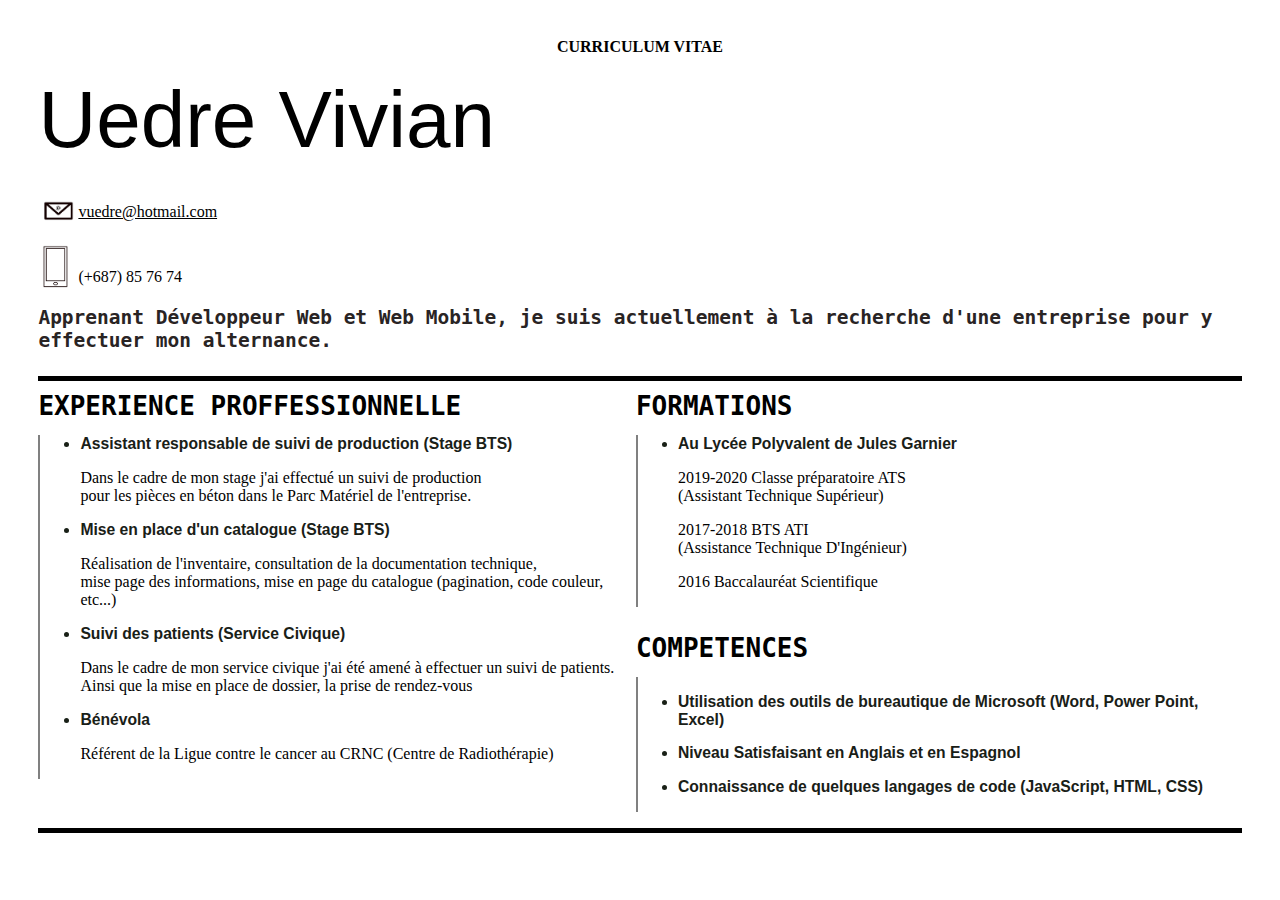
<file: index.html>
<!DOCTYPE html>
<html lang="fr">
<head>
    <meta charset="UTF-8">
    <meta http-equiv="X-UA-Compatible" content="IE=edge">
    <meta name="viewport" content="width=device-width, initial-scale=1.0">
    <title> CV UEDRE Vivian</title>
    <link rel  = "stylesheet" href="./stylecv.css">   
</head>
<body>
        <!--<img id="portr" src="portrait.jpeg"/>-->

    <header>
        <h1 id="cv">CURRICULUM VITAE</h1>

        <!--Premier bloc infos-->

        <div id="haut">
            <p id="nom">Uedre Vivian</p>
            <p><img src="./mailicon.png" id="iconmail"><a href=" mailto:vuedre@hotmail.com" id="email">vuedre@hotmail.com</a></p>        
            <p id="num"><img src="./telicon.png" id="tellid">(+687) 85 76 74</p>
                
        <!--Présentation succinte-->

            <p id="prez">
            Apprenant Développeur Web et Web Mobile, je suis actuellement à la recherche d'une entreprise pour y effectuer mon alternance. 
            </p>

        </div>
    </header>
        <!--Partie Xp -->

        <div id="page">
            <div id="xp">
                <h2>EXPERIENCE PROFFESSIONNELLE</h2>
                <ul id="ul">
                    <li>Assistant responsable de suivi de production (Stage BTS)</li>
                    <p>
                        Dans le cadre de mon stage j'ai effectué un
                        suivi de production <br> pour les pièces en béton
                        dans le Parc Matériel de l'entreprise.
                    </p>
                    <li>Mise en place d'un catalogue (Stage BTS)</li>
                    <p>
                        Réalisation de l'inventaire, consultation de la
                        documentation technique, <br> mise page des
                        informations, mise en page du catalogue
                        (pagination, code couleur, etc...)
                    </p>
                    <li>Suivi des patients (Service Civique)</li>
                    <p>
                        Dans le cadre de mon service civique j'ai été
                        amené à effectuer un suivi de patients.<br>
                        Ainsi que la mise en place de dossier, la prise
                        de rendez-vous
                    <li>Bénévola</li>
                    <p>
                        Référent de la Ligue contre le cancer au
                        CRNC (Centre de Radiothérapie)                    
                    </p>
                </ul>
        </div>

            <!--Partie Formations + Compétences-->
        <div id="form">
            <h2>FORMATIONS</h2>
            <ul id="ul">
                <li>Au Lycée Polyvalent de Jules Garnier</li>
                <p>
                    2019-2020 Classe préparatoire ATS <br>
                    (Assistant Technique Supérieur)                    
                </p>
                <p>
                    2017-2018 BTS ATI <br> (Assistance
                    Technique D'Ingénieur)
                </p>
                <p>
                    2016 Baccalauréat Scientifique
                </p>
            </ul>
            <h2>COMPETENCES</h2>
            <ul id="ul">
                <li>
                    <p>
                    Utilisation des outils de bureautique de Microsoft
                    (Word, Power Point, Excel)
                    </p>
                </li>
                <li>
                    <p>
                    Niveau Satisfaisant en Anglais et en Espagnol
                    </p>
                </li>
                <li>
                    <P>
                    Connaissance de quelques langages de code
                    (JavaScript, HTML, CSS)                    
                    </P>
                </li>  
            </ul>
        </div>
    </div>      
</body>
</html>
</file>
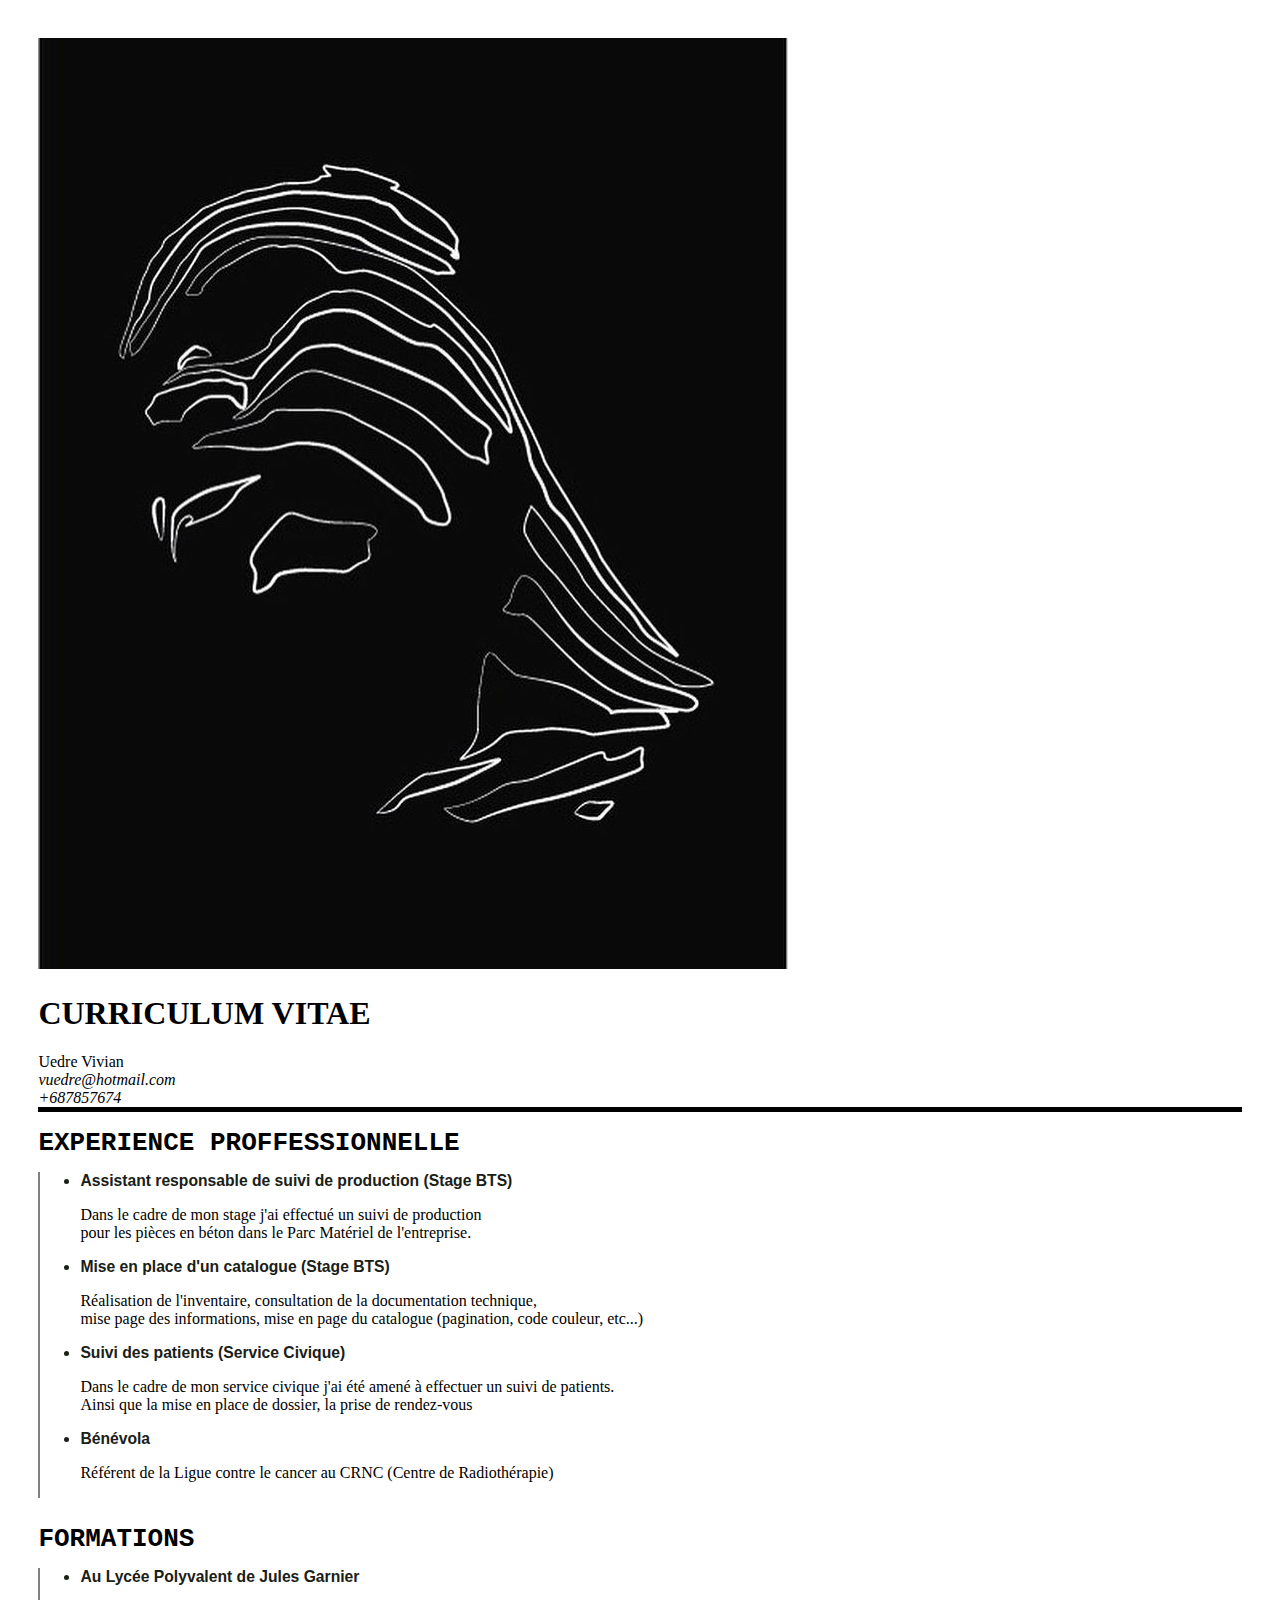
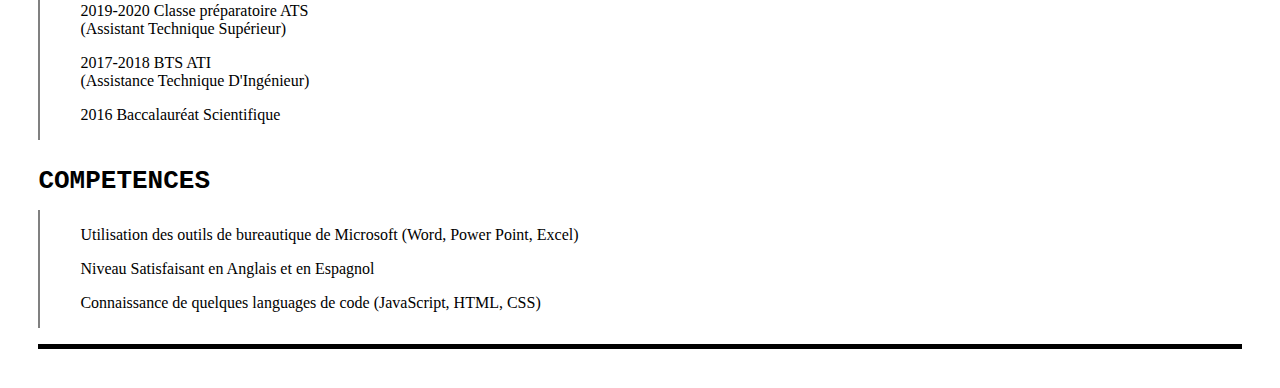
<file: cv.html>
<!DOCTYPE html>
<html lang="fr">
<head>
    <meta charset="UTF-8">
    <meta http-equiv="X-UA-Compatible" content="IE=edge">
    <meta name="viewport" content="width=device-width, initial-scale=1.0">
    <title> CV UEDRE Vivian</title>
    <link rel  = "stylesheet" href="./stylecv.css">   
</head>
<body>
        <img id="portr" src="portrait.jpeg"/>
        <header><h1>CURRICULUM VITAE</h1></header>
            <P id="haut">Uedre Vivian<br>
            <em>vuedre@hotmail.com</em><br>
            <em>+687857674</em></p>
        <h2>EXPERIENCE PROFFESSIONNELLE</h2>
            <ul id="ul">
                <li>Assistant responsable de suivi de production (Stage BTS)</li>
                <p>
                    Dans le cadre de mon stage j'ai effectué un
                    suivi de production <br> pour les pièces en béton
                    dans le Parc Matériel de l'entreprise.
                </p>
                <li>Mise en place d'un catalogue (Stage BTS)</li>
                <p>
                    Réalisation de l'inventaire, consultation de la
                    documentation technique, <br> mise page des
                    informations, mise en page du catalogue
                    (pagination, code couleur, etc...)
                </p>
                <li>Suivi des patients (Service Civique)</li>
                <p>
                    Dans le cadre de mon service civique j'ai été
                    amené à effectuer un suivi de patients.<br>
                    Ainsi que la mise en place de dossier, la prise
                    de rendez-vous
                </p>
                <li>Bénévola</li>
                <p>
                    Référent de la Ligue contre le cancer au
                    CRNC (Centre de Radiothérapie)                    
                </p>
            </ul>
        <h2>FORMATIONS</h2>
            <ul id="ul">
                <li>Au Lycée Polyvalent de Jules Garnier</li>
                <p>
                    2019-2020 Classe préparatoire ATS <br>
                    (Assistant Technique Supérieur)                    
                </p>
                <p>
                    2017-2018 BTS ATI <br> (Assistance
                    Technique D'Ingénieur)
                </p>
                <p>
                    2016 Baccalauréat Scientifique
                </p>
            </ul>
        <h2>COMPETENCES</h2>
            <ul id="ul">
                <p>
                    Utilisation des outils de bureautique de Microsoft
                    (Word, Power Point, Excel)
                </p>
                <p>
                    Niveau Satisfaisant en Anglais et en Espagnol
                </p>
                <P>
                    Connaissance de quelques languages de code
                    (JavaScript, HTML, CSS)                    
                </P>    
</body>
</html>
</file>
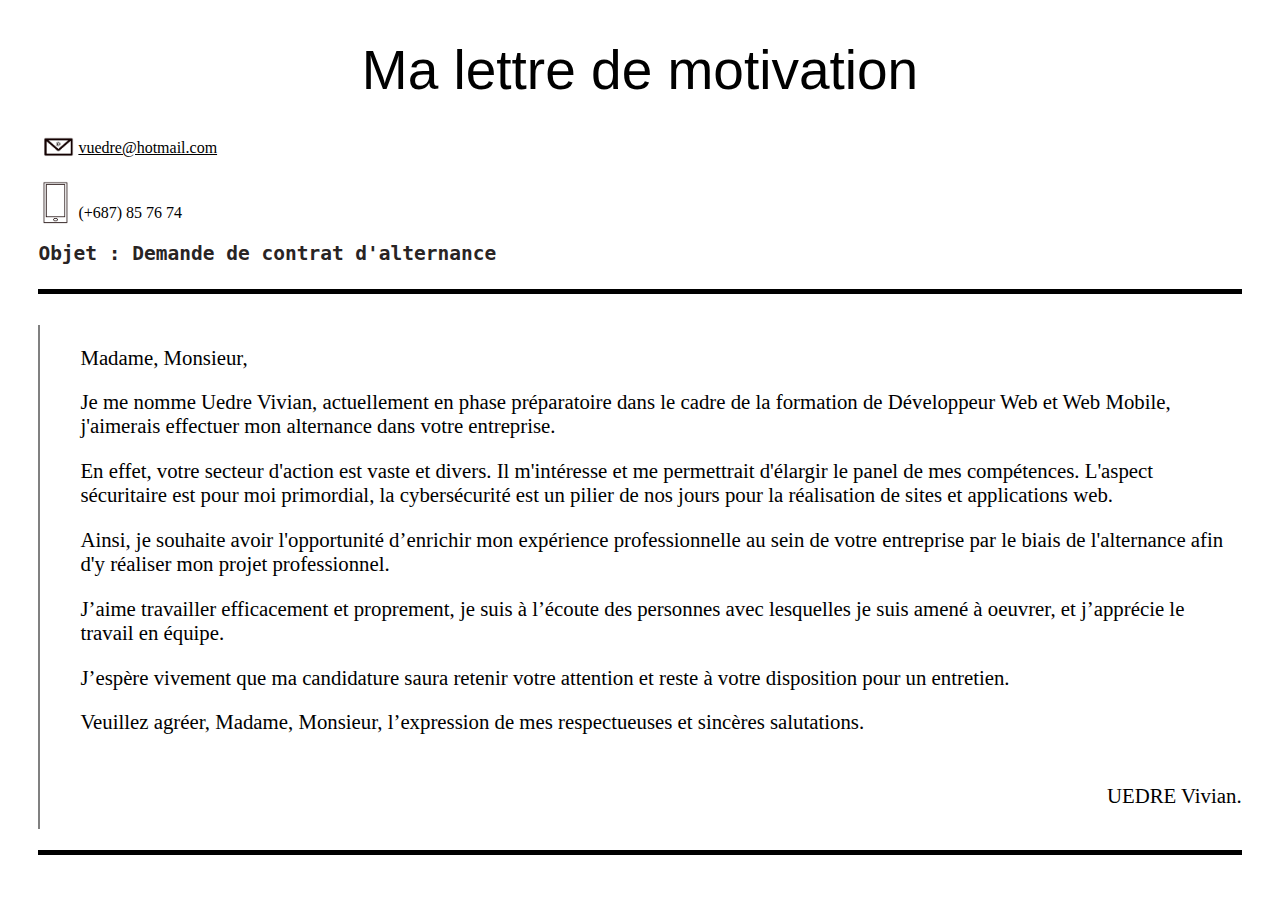
<file: lm.html>
<!DOCTYPE html>
<html lang="fr">
<head>
    <meta charset="UTF-8">
    <meta http-equiv="X-UA-Compatible" content="IE=edge">
    <meta name="viewport" content="width=device-width, initial-scale=1.0">
    <title> CV UEDRE Vivian</title>
    <link rel  = "stylesheet" href="./stylecv.css">   
</head>
<body>
        <!--<img id="portr" src="portrait.jpeg"/>-->

    <header>
        <h1 id="cv"></h1>

        <!--Premier bloc infos-->

        <div id="haut">
            <p id="lm">Ma lettre de motivation</p>
            <p><img src="./mailicon.png" id="iconmail"><a href=" mailto:vuedre@hotmail.com" id="email">vuedre@hotmail.com</a></p>        
            <p id="num"><img src="./telicon.png" id="tellid">(+687) 85 76 74</p>
                
        <!--Présentation succinte-->

            <p id="prez">
            Objet : Demande de contrat d'alternance 
            </p>    

        </div>
    </header>
            <div id="lmot">
                <ul id="ul">
                    <p>
                        Madame, Monsieur, <br>
                    </p>
                    <p>
                         Je me nomme Uedre Vivian, actuellement en phase préparatoire dans le cadre de la formation de Développeur Web et Web Mobile,  j'aimerais effectuer mon alternance dans votre entreprise. 
                    </p> 
                    <p>
                        En effet, votre secteur d'action est vaste et divers. Il m'intéresse et me permettrait d'élargir le panel de mes compétences. 
                        L'aspect sécuritaire est pour moi primordial, la cybersécurité est un pilier de nos jours pour la réalisation de sites et applications web.                         
                    </p>
                    <p>
                        Ainsi, je souhaite avoir l'opportunité d’enrichir mon expérience professionnelle au sein de votre entreprise par le biais de l'alternance afin d'y réaliser mon projet professionnel.
                    <p>
                        J’aime travailler efficacement et proprement, je suis à l’écoute des personnes avec lesquelles je suis amené à oeuvrer, et j’apprécie le travail en équipe.                
                    </p>
                    <p>
                        J’espère vivement que ma candidature saura retenir votre attention et reste à votre disposition pour un entretien.
                    </p>
                    <p>
                        Veuillez agréer, Madame, Monsieur, l’expression de mes respectueuses et sincères salutations. 
                    </p>
                    <p id="signature">
                        UEDRE Vivian. 
                    </p>
                </ul>
        </div>
    </div>      
</body>
</html>
</file>
<file: stylecv.css>
body {
    background-color: white;
    border-bottom: 5px solid black;
    margin: 3%;
}

/*Titres des rubriques*/

h2 {
    font-size:200%;
    font-family: monospace;
    margin-bottom: -2px;
    margin-top:10px;
}

#cv {
    font-size: medium;
    text-align: center;
    position: relative;
}

#haut {
    width: auto ;
    border-bottom: 5px solid black;
}

#nom{
    font-size: 80px;
    text-align: left;
    margin-bottom: 18px;
    margin-top: 18px;
    font-family: 'Lucida Sans', 'Lucida Sans Regular', 'Lucida Grande', 'Lucida Sans Unicode', Geneva, Verdana, sans-serif;   
}

#num {
    font-family: Cambria, Cochin, Georgia, Times, 'Times New Roman', serif;
    font-size: medium;
}

#iconmail {
    width: 40px;
    margin-bottom: -24px;
}

#tellid{
    width: 40px;
    margin-bottom: -12px;
}

#email {
    color: black;
    padding-bottom: 5px;
}

#prez {
    font-weight: bolder;
    padding-bottom: 5px;
    margin-top: 20px;
    color: rgb(41, 36, 36);
    font-family: monospace;
    font-size: 150%;
}

li {
    color: rgb(25, 32, 23);
    font-weight: bolder;
    font-family: Arial, Helvetica;
    font-size: 98%;
}

#ul {   
    display: inline-block;
    font-family: Georgia, 'Times New Roman', Times, serif;
    border-left: 2px double grey;
}

/*lien Lettre de motivation*/

#mlm {
    color: black;
    padding-bottom: 5px;
}

/*Lettre de motivation */

#lm {
    font-size: 55px;
    text-align: center;
    margin-bottom: 18px;
    margin-top: 18px;
    font-family: 'Lucida Sans', 'Lucida Sans Regular', 'Lucida Grande', 'Lucida Sans Unicode', Geneva, Verdana, sans-serif;
}

#lmot {
    margin-top: 10px;
    font-size: 130%;
}

#hmot {
    margin-right: 10px;
    margin-left: 5px;
}

#signature {
    text-align: right;
    margin-top: 50px;
}

#retourcv {
    color: black;
    padding-bottom: 5px;
}

/* Flex  ?*/

#page{
    display: flex ;
    justify-content: space-around ;
}
</file>
